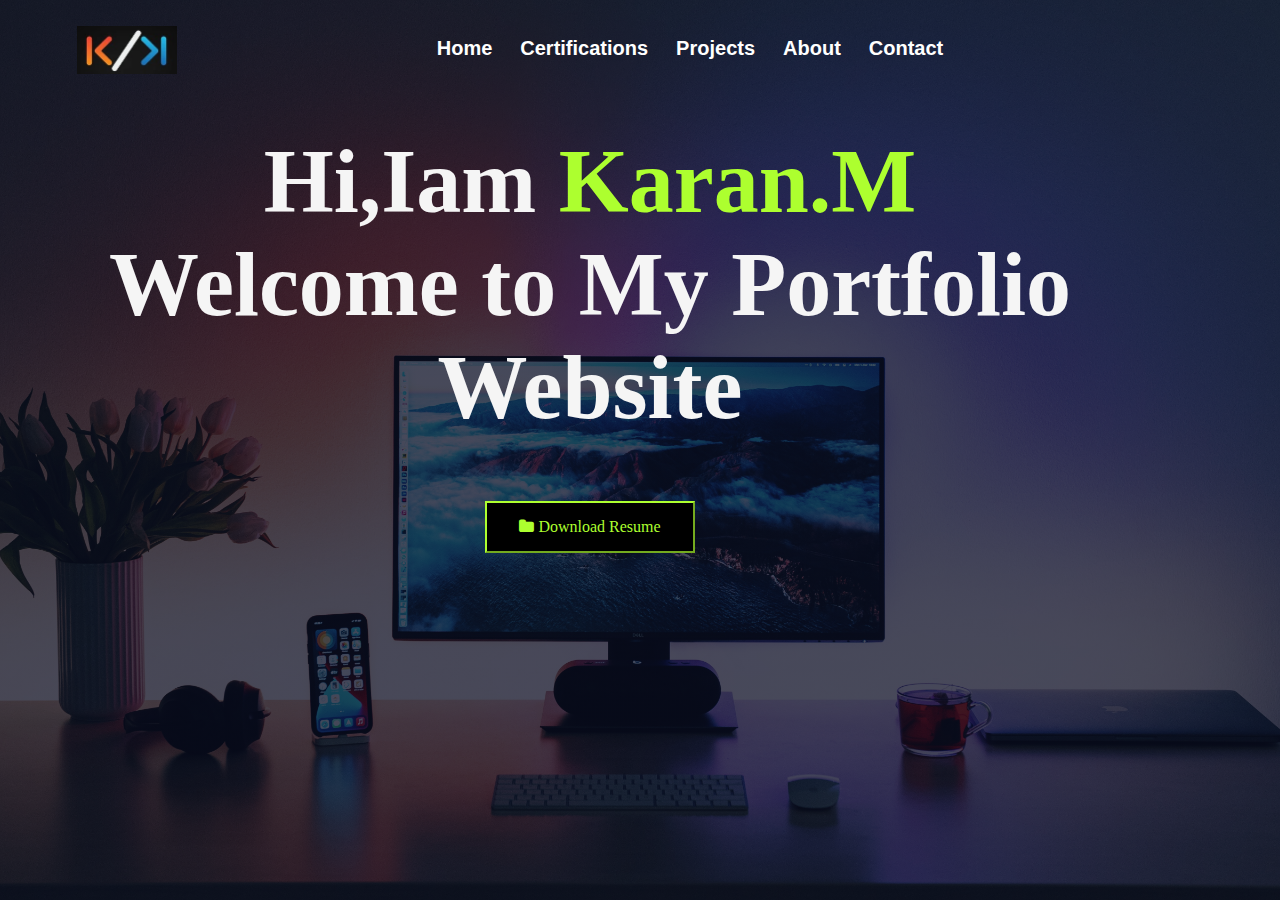
<file: index.html>
<!DOCTYPE html>
<html lang="en">
<head>
  <meta charset="UTF-8">
  <meta http-equiv="X-UA-Compatible" content="IE=edge">
  <meta name="viewport" content="width=device-width, initial-scale=1.0">
  <link rel="stylesheet" href="https://cdnjs.cloudflare.com/ajax/libs/font-awesome/4.7.0/css/font-awesome.min.css">
  <link rel="stylesheet" href="bmi.css">
  <title>Portfolio website</title>
  <script src="bmi.js"></script>
  
</head>
<body>
  <section class="workspace">
    <nav>
      <img  src="logo.jpg">
      <div class="nav-links">
        <ul>
          <li><a href="" class= "h"><b>Home</b></a></li>
          <li><a href="" class="c"><b>Certifications</b></a>
            <ul>
              <li><a href="" class= ""><b>Oracle Certificate</b></a></li><hr>
              <li><a href="oracle internship.pdf" download="Oracle_Internship" class= ""><b>Oracle Intership </b></a></li><hr>
              <li><a href="excel.pdf" download="Excel" class= ""><b> Excel Certificate</b></a></li><hr>
              <li><a href="Java certificate.pdf" download="Java(basic)" class= ""><b>Java(Basic) Certificate</b></a></li><hr>
              <li><a href="SQL TEST CERTIFICATE.png" download="Sql_test"   class= ""><b>Sql Public Test Certificate</b></a></li><hr>
            </ul>
          </li>
          <li><a href="" class="p"><b>Projects</b></a>
            <ul>
            <li><a href="BMI_calculator.html" class= ""><b>Bmi Calculator</b></a></li><hr>
            <li><a href="ideal_weight_calculator.html" class= ""><b>Ideal weight Calculator</b></a></li><hr>
            <li><a href="Men_body_fat_calculator.html" class= ""><b>Body fat percent calculator for men</b></a></li><hr>
            <li><a href="women_body_fat_calculator.html" class= ""><b>Body fat percent calculator for women</b></a></li><hr>
            <li><a href="caloriecalculator.html" class= ""><b>Calorie Intake calculator</b></a></li><hr>
            </ul>
          </li>
  
          <li><a href="about.html" class="ho"><b>About</b></a></li>
          <li><a href="contact.html" class="ho"><b>Contact</b></a></li>
        </ul>
      </div>
    </nav>

    
        <div class="content">
          <div>
            <h1>Hi,Iam <span class="name">Karan.M</span> <br>
            Welcome to My Portfolio Website</h1>
        </div>
        <br>
        <div class="but">
          <a href="Karan_resume.pdf" download="KARAN M"><button onclick="" class="btn" ><i class="fa fa-folder">   Download Resume</i> </button></a>
        </div>
        <br>
        <br>
  </section>
  
  </body>
</html>
</file>
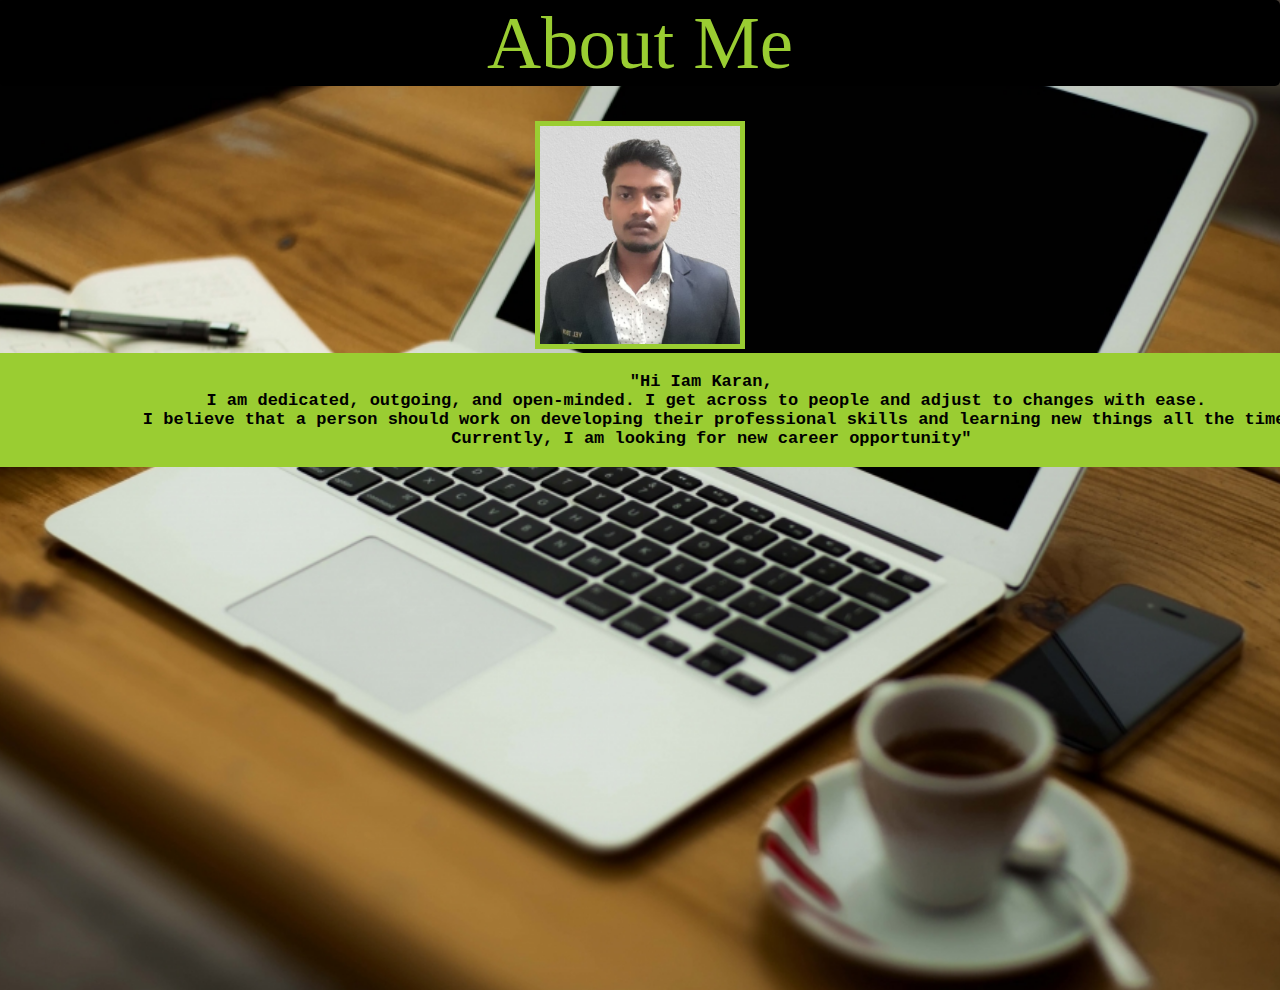
<file: about.html>
<!DOCTYPE html>
<html lang="en">
<head>
  <meta charset="UTF-8">
  <meta http-equiv="X-UA-Compatible" content="IE=edge">
  <meta name="viewport" content="width=device-width, initial-scale=1.0">
  <link rel="stylesheet" href="https://cdnjs.cloudflare.com/ajax/libs/font-awesome/4.7.0/css/font-awesome.min.css">
  <link rel="stylesheet" href="bmi.css">
  <title>Aboutme</title>
  <script src="bmi.js"></script>
  <body>
    <div class="wrapper">
        <article>
          <header class="aboutkaran">About Me</header>
            <img src="KARAN_PHOTO.jpg" id="karanodaphoto">
            <br>
            <pre>
              <b>
             <span class="hiiamkaran">"Hi Iam Karan,</span> 
              I am dedicated, outgoing, and open-minded. I get across to people and adjust to changes with ease. 
              I believe that a person should work on developing their professional skills and learning new things all the time. 
              Currently, I am looking for new career opportunity"</b>
            </pre>
        </article>
      </div>
      </body>
      </html>
</file>
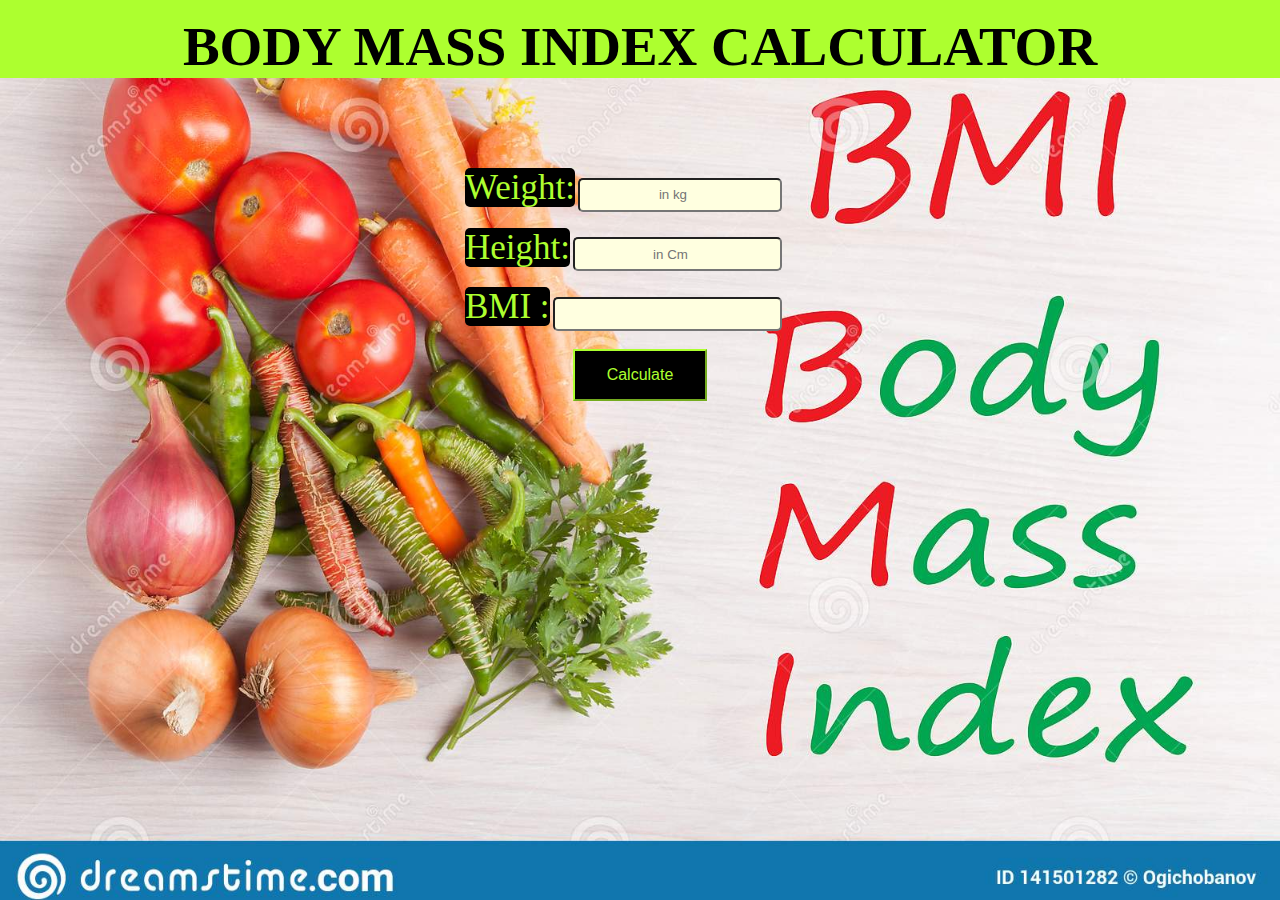
<file: BMI_calculator.html>
<!DOCTYPE html>
<html lang="en">
<head>
  <meta charset="UTF-8">
  <meta http-equiv="X-UA-Compatible" content="IE=edge">
  <meta name="viewport" content="width=device-width, initial-scale=1.0">
  <link rel="stylesheet" href="https://cdnjs.cloudflare.com/ajax/libs/font-awesome/4.7.0/css/font-awesome.min.css">
  <link rel="stylesheet" href="bmi.css">
  <title>BMi_calculator</title>
  <script src="bmi.js"></script>
  <body>
    <section class="container">
    
        <h1 class="bmi_heading">BODY MASS INDEX CALCULATOR</h1>
        <br>
        <br>
        <br>
        <br>
        <br>
        <div class="form">
          <label class="Weight">Weight:</label>
          <input type="number" id="Weight" placeholder="in kg" size="25px">
          <br>
          <br>
          <label class="Height" >Height:</label>
          <input type="number" id="Height" placeholder=" in Cm " size="25px">
          <br>
          <br>
          <label class="BMI" > BMI :</label>
          <input type="number" id="BMI"  size="25px">
          <br>
          <br>
          <div id="butt">
            <button onclick="bmi()" class="buttonn"  size="25px" >Calculate</button>
          </div>
          <br>
        </div> 
    </section>
    </body>
    </html>
</file>
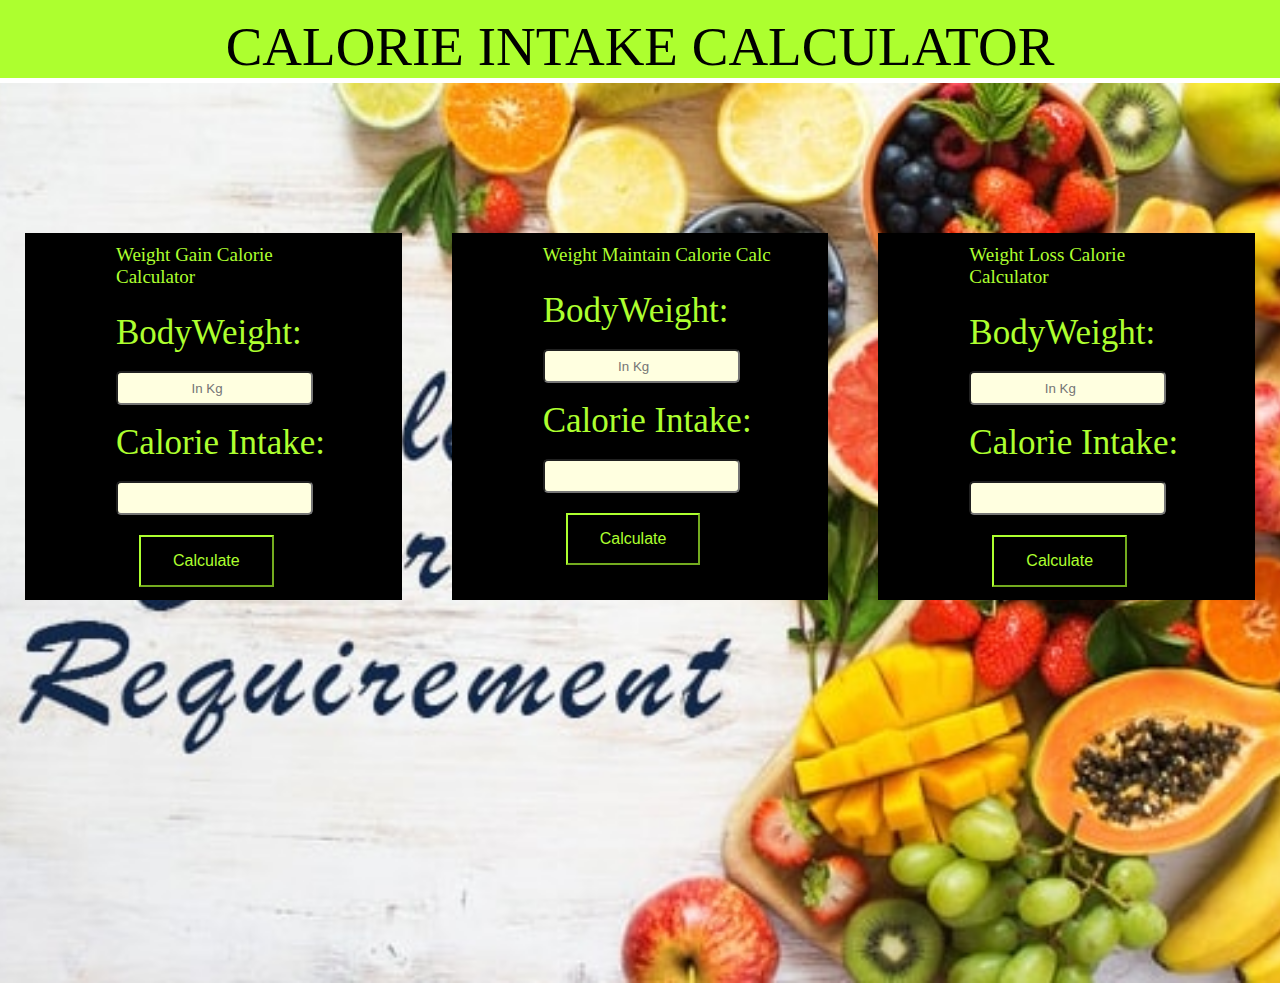
<file: caloriecalculator.html>
<!DOCTYPE html>
<html lang="en">
<head>
  <meta charset="UTF-8">
  <meta http-equiv="X-UA-Compatible" content="IE=edge">
  <meta name="viewport" content="width=device-width, initial-scale=1.0">
  <link rel="stylesheet" href="https://cdnjs.cloudflare.com/ajax/libs/font-awesome/4.7.0/css/font-awesome.min.css">
  <link rel="stylesheet" href="bmi.css">
  <title>caloricalculator</title>
  <script src="bmi.js"></script>
  <body>

    <div class="H">
        <header class="lasth">CALORIE INTAKE CALCULATOR</header>
      </div>
      
    <section class="containerlast">
      <div class="coloumns">
         <div class="coloumn">
           <form class="one" >
             <div class="thalaipu"><header class="H2">Weight Gain Calorie Calculator</header></div>
             <div class="weightgain">
               <label class="BodyWeight">BodyWeight:</label>
               <br>
               <br>
               <input type="number" id="BodyWeight1" placeholder="In Kg">
               <br>
               <br>
               <label class="cg">Calorie Intake:</label>
               <br>
               <br>
               <input type="number" id="CalorieIntake_karan">
               <br>
               <br>
               <div >
                  <button onclick="Weightgaincalculator()" type="button" id="buttlast1" >Calculate</button>
                </div> 
             </div>
           </form>
         </div>
        
  
         <div class="coloumn">
          <form  class="two">
            <div class="thalaipu"><header class="H2">Weight Maintain Calorie Calc</header></div>
            <div class="weightloss">
              <label class="BodyWeight">BodyWeight:</label>
              <br>
              <br>
              <input type="number" id="BodyWeight2" placeholder="In Kg">
              <br>
              <br>
              <label class="cg">Calorie Intake:</label>
              <br>
              <br>
              <input type="number" id="CalorieIntake_seri" >
              <br>
              <br>
              <div>
              <button onclick="Weightgaincalculator_karan2()"  type="button" id="buttlast2" >Calculate</button>
            </div>
            </div>
          </form>
        </div>
  
  
        <div class="coloumn">
          <form class="three">
            <div class="thalaipu"><header class="H2">Weight Loss Calorie Calculator</header></div>
            <div class="weightmaintain">
              <label class="BodyWeight">BodyWeight:</label>
              <br>
              <br>
              <input type="number" id="BodyWeight3" placeholder="In Kg">
              <br>
              <br>
              <label class="cg">Calorie Intake:</label>
              <br>
              <br>
              <input type="number" id="CalorieIntake_poda">
              <br>
              <br>
              <div>
              <button onclick="Weightgaincalculator_karan3()"  type="button" id="buttlast3" >Calculate</button>
              </div>
            </div>
          </form>
        </div>
      </div>
    </section>
  
  </body>
  </html>
</file>
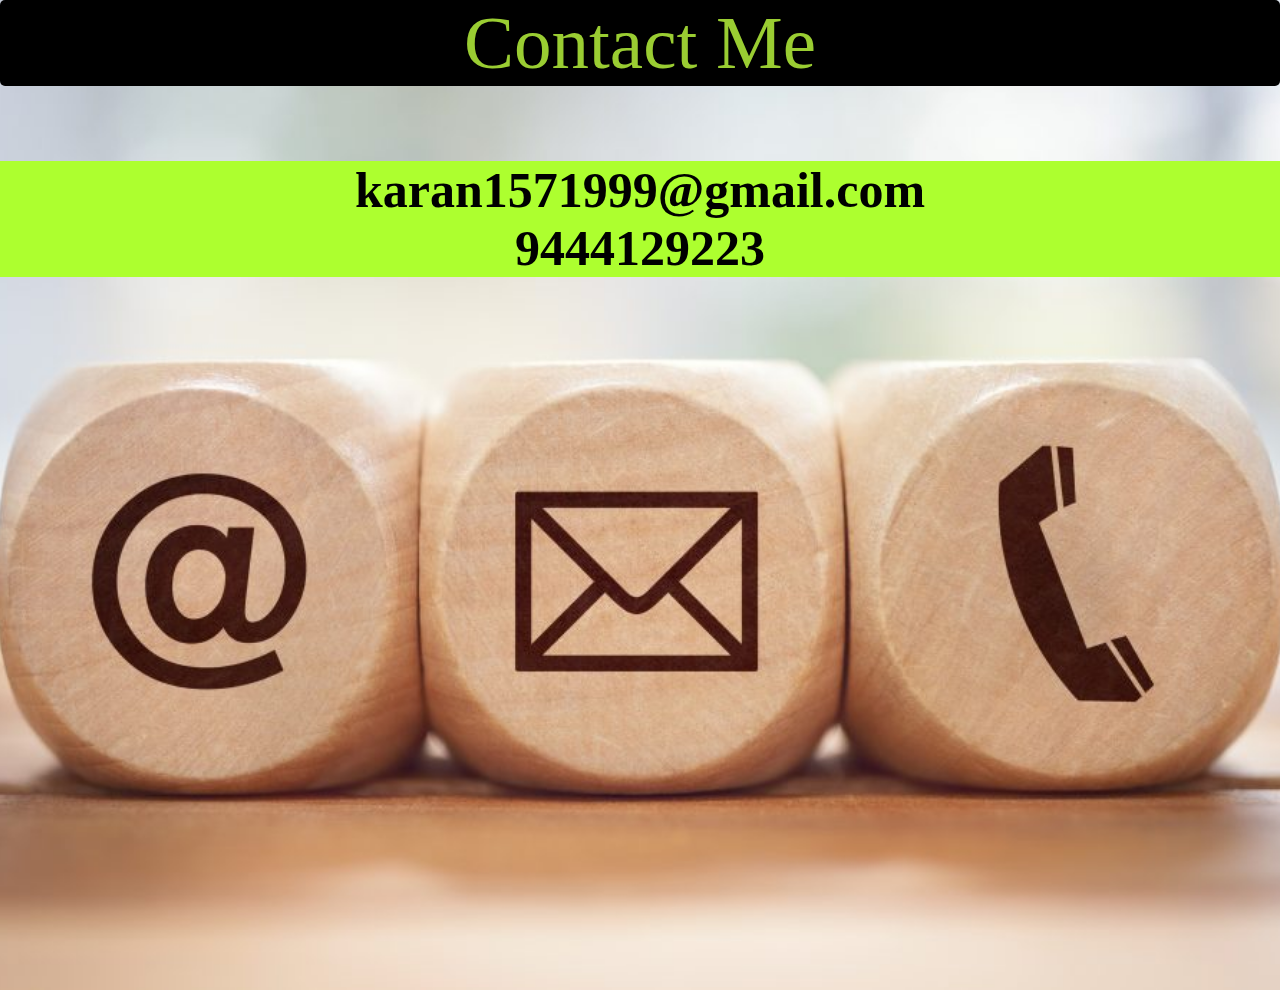
<file: contact.html>
<!DOCTYPE html>
<html lang="en">
<head>
  <meta charset="UTF-8">
  <meta http-equiv="X-UA-Compatible" content="IE=edge">
  <meta name="viewport" content="width=device-width, initial-scale=1.0">
  <link rel="stylesheet" href="https://cdnjs.cloudflare.com/ajax/libs/font-awesome/4.7.0/css/font-awesome.min.css">
  <link rel="stylesheet" href="bmi.css">
  <title>contactme</title>
  <script src="bmi.js"></script>
  <body>
      
  <div class="contactme">
    <header class="contactpannu">Contact Me</header>
    <p class="connect">
      <b>karan1571999@gmail.com</b>
      <br>
      <b>9444129223</b>
      </p>
  </div>
</body>
</html>
</file>
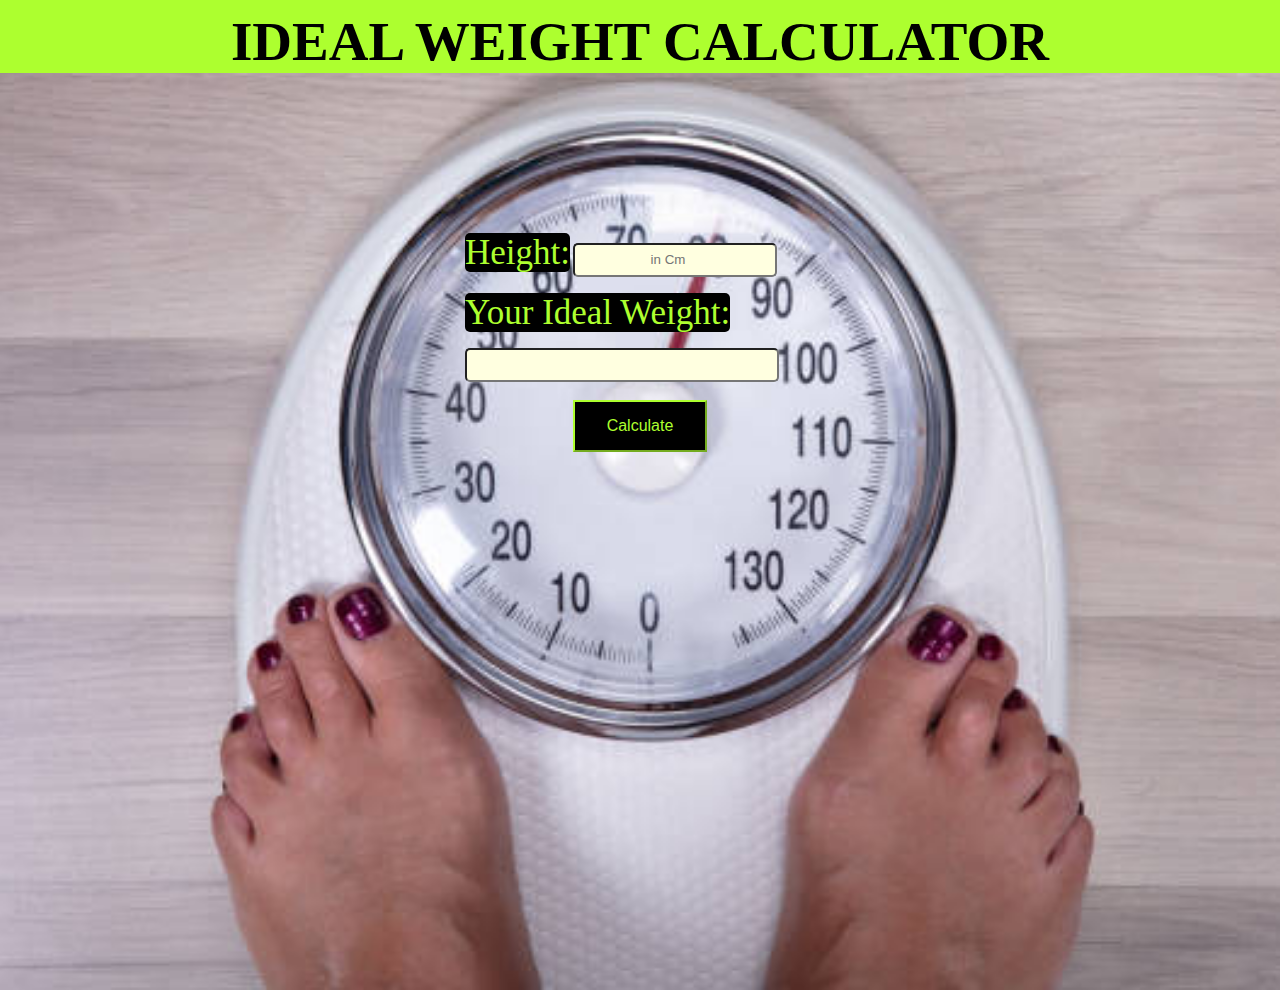
<file: ideal_weight_calculator.html>
<!DOCTYPE html>
<html lang="en">
<head>
  <meta charset="UTF-8">
  <meta http-equiv="X-UA-Compatible" content="IE=edge">
  <meta name="viewport" content="width=device-width, initial-scale=1.0">
  <link rel="stylesheet" href="https://cdnjs.cloudflare.com/ajax/libs/font-awesome/4.7.0/css/font-awesome.min.css">
  <link rel="stylesheet" href="bmi.css">
  <title>Ideal_weight_calcultor</title>
  <script src="bmi.js"></script>
  <body>

    <section class="container2">
        <h1 class="ideal_weight_heading">IDEAL WEIGHT CALCULATOR</h1>
        <br>
        <br>
        <br>
        <br>
        <br>
        <div class="form2">
          <label class="ideal_weight_Height">Height:</label>
          <input type="number" id="ideal_Height" placeholder="in Cm" size="25px">
          <br>
          <br>
          <label class="ideal_weight" >Your Ideal Weight:</label>
          <input type="text" id="ideal_weight_id"   size="25px">
          <br>
          <br>
          <div id="butt2">
            <button onclick="ideal_weight()" class="buttonn2"  size="25px" >Calculate</button>
          </div>
          <br>
        </div> 
      </section>
    </body>
    </html>
</file>
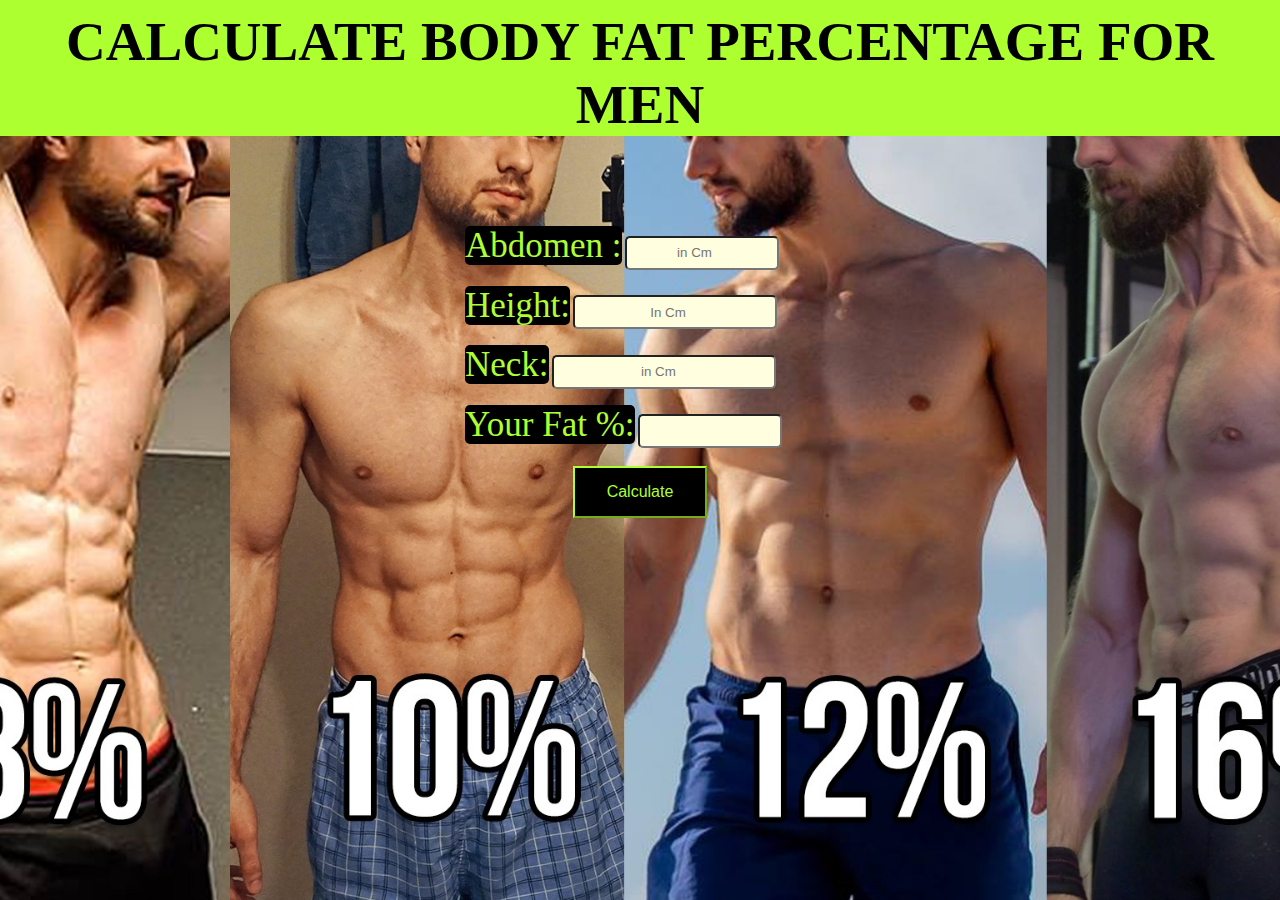
<file: Men_body_fat_calculator.html>
<!DOCTYPE html>
<html lang="en">
<head>
  <meta charset="UTF-8">
  <meta http-equiv="X-UA-Compatible" content="IE=edge">
  <meta name="viewport" content="width=device-width, initial-scale=1.0">
  <link rel="stylesheet" href="https://cdnjs.cloudflare.com/ajax/libs/font-awesome/4.7.0/css/font-awesome.min.css">
  <link rel="stylesheet" href="bmi.css">
  <title>Men_body_fat_percentage_calculator</title>
  <script src="bmi.js"></script>
  <body>

    <section class="container3">
        <h1 class="body_fat_percent_men">CALCULATE BODY FAT PERCENTAGE FOR MEN</h1>
        <br>
        <br>
        <br>
        <br>
        <br>
        <div class="form3">
          <label class="abdomen">Abdomen :</label>
          <input type="number" id="abdomen_id" placeholder="in Cm" size="25px">
          <br>
          <br>
          <label class="Height_fat" >Height:</label>
          <input type="number" id="Height_fat_id"  placeholder="In Cm" size="25px">
          <br>
          <br>
          <label class="Neck_fat">Neck:</label>
            <input type="number" id="Neck_fat_id" placeholder=" in Cm" size="25px">
            <br>
            <br>
            <label class="fat">Your Fat %:</label>
            <input type="number" id="fat_id1"  size="25px">
            <br>
            <br>
          <div id="butt3">
            <button onclick="fat_percent_for_men()" class="buttonn3"  size="25px" >Calculate</button>
          </div>
          <br>
        </div> 
      </section>
      </body>
      </html>
</file>
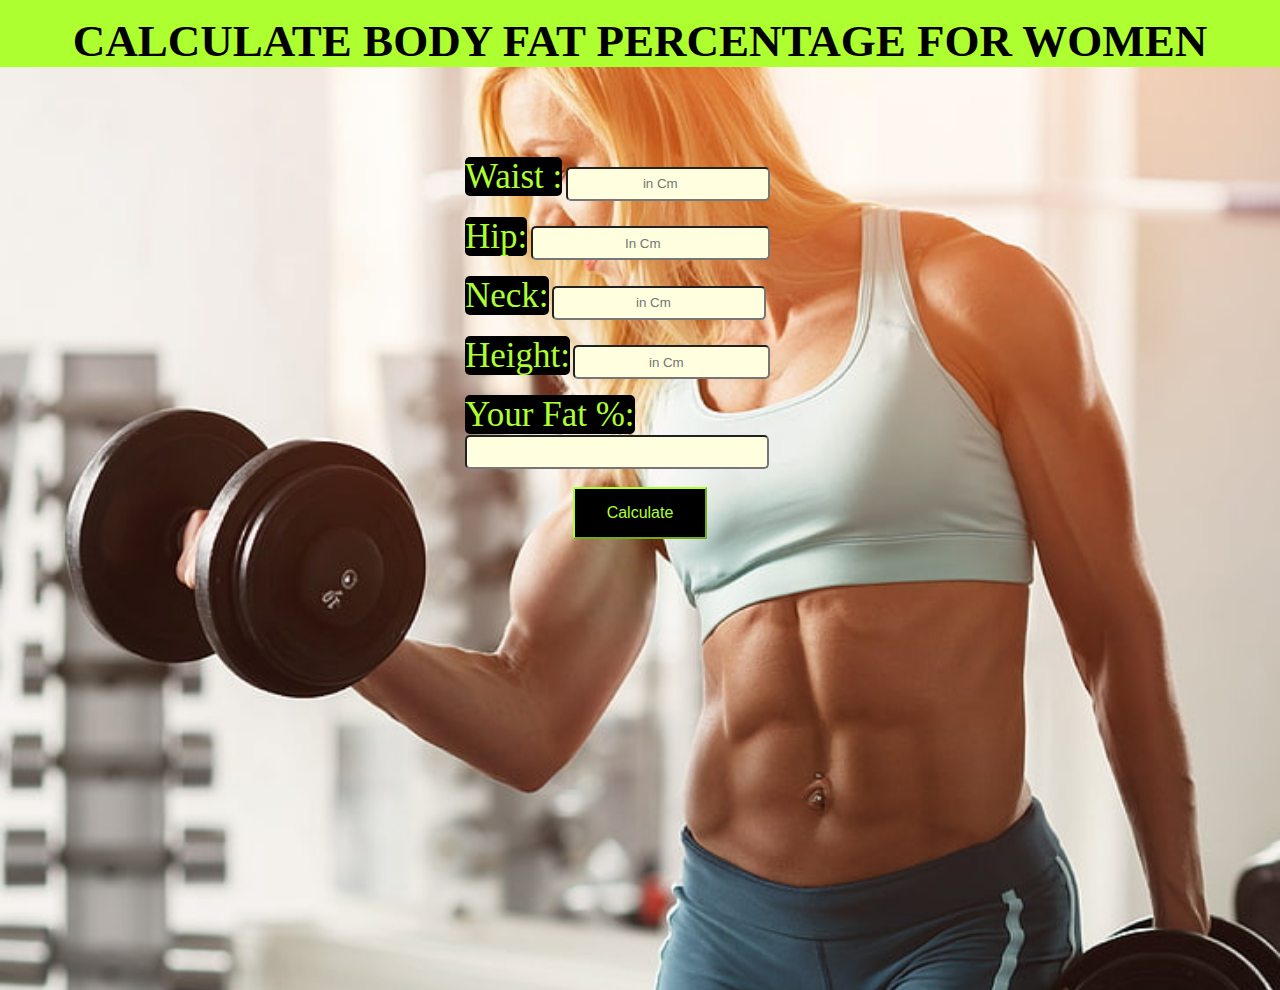
<file: women_body_fat_calculator.html>
<!DOCTYPE html>
<html lang="en">
<head>
  <meta charset="UTF-8">
  <meta http-equiv="X-UA-Compatible" content="IE=edge">
  <meta name="viewport" content="width=device-width, initial-scale=1.0">
  <link rel="stylesheet" href="https://cdnjs.cloudflare.com/ajax/libs/font-awesome/4.7.0/css/font-awesome.min.css">
  <link rel="stylesheet" href="bmi.css">
  <title>women_body_fat_calculator</title>
  <script src="bmi.js"></script>
  <body>

    <section class="container4">
        <h1 class="body_fat_percent_women">CALCULATE BODY FAT PERCENTAGE FOR WOMEN</h1>
        <br>
        <br>
        <br>
        <br>
        <br>
        <div class="form4">
          <label class="Waist">Waist :</label>
          <input type="number" id= "waist_id" placeholder="in Cm" >
          <br>
          <br>
          <label class="Hip" >Hip:</label>
          <input type="number" id="hip_id"  placeholder="In Cm" >
          <br>
          <br>
          <label class="Neck">Neck:</label>
            <input type="number" id="Neck_id" placeholder=" in Cm" >
            <br>
            <br>
            <label class="Heightf">Height:</label>
            <input type="number" id="Heightf_id" placeholder=" in Cm" >
           <br>
           <br>
            <label class="fat">Your Fat %:</label>
            <input type="number" id="fat_female" >
            <br>
            <br>
          <div id="butt4">
            <button onclick="fat_percent_for_women()" class="buttonn4" >Calculate</button>
          </div>
          <br>
        </div> 
      </section>
    
  </body>
  </html>
</file>
<file: bmi.css>
*{
    margin:0;
    padding:0;
}
.workspace{
    min-height: 100vh;
    width: 100%;
    background-image:linear-gradient(rgba(4,9,30,0.7),rgba(4,9,30,0.7)), url("background.jpg");
    background-size: cover;
    background-position: center;
    position:relative;
    
}
nav{
    display: flex;
    padding: 2% 6%;
    justify-content:space-around;
    align-items: center;
}
nav img {
    width: 100px;
    


}
.nav-links{
    flex: 1;
    text-align: center;

}
.nav-links ul li{
    list-style: none;
    display: inline-block;
    padding: 8px 12px;
    position :relative;
}
.nav-links ul li a{
    color:#fff;
    text-decoration:none;
    font-size:20px;
    font-family: sans-serif;
}

.nav-links ul li::after{
    content:"";
    width:0%;
    height:2px;
    background: greenyellow;
    display : block;
    margin:auto;
    transition: 1s;
} 

.nav-links ul li:hover::after{
    width: 100%;
}
.nav-links ul ul{
    position: absolute;
    top: 35px;
    display: none;
}
.nav-links ul li:hover > ul{
    display: block;
}
.nav-links ul ul li{
    width: 150px;
    float: none;
    display: list-item;
    position: relative;
    background-color: black;
    
}

.content{
    text-align: center;
    margin-top: 30px;
    margin-right: 100px;
    
    color:whitesmoke;
    font-size:45px;

  
}
.btn{
    background-color: black;
  border-color: greenyellow;
  color:greenyellow;
  padding: 15px 32px;
  text-align: center;
  text-decoration: none;
  display: inline-block;
  font-size: 16px;
  margin: 4px 2px;
  cursor: pointer;
}
.btn:hover{
    
    background-color:gray;
}





i{
    color:greenyellow
}
.name{
    color:greenyellow;
}



.container{
    min-height: 100vh;
    width: 100%;
    background-image: url("veg.jpg");
    background-size: cover;
    background-position: center;
    margin:0;
    padding:0;
    align-items: center;
    
    
}
.bmi_heading{
    text-align: center;
    padding-top: 15px;
   

    background-color:greenyellow;
    
    color:black;
    font-size:55px;
}
.form{
    margin: 0 auto; 
     width:350px;
     height:250px;
     font-size: 14px;
     border-radius : 5px;
     opacity: initial;
     
     border-width: thick;
     border-width: 200px;
     
}
#butt{
    margin: 0 auto; 
}
.Weight{
    font-size: 35px;
    background-color: black;
  border-color: greenyellow;
  color:greenyellow;
  border-radius: 5px;
}
.Height{
    font-size: 35px;
    background-color: black;
  border-color: greenyellow;
  color:greenyellow;
  border-radius: 5px;

}
.BMI{
    font-size: 35px;
    background-color: black;
  border-color: greenyellow;
  color:greenyellow;
  border-radius: 5px;

}
#butt{
    text-align: center;
    
    

}
#Weight{
    border-radius: 5px;
    width:200px;
    height:30px;
    background-color:lightyellow;
    text-align: center;

}
#Height{
    border-radius: 5px;
    width:205px;
    height:30px;
    background-color:lightyellow;
    text-align: center;

}
#BMI{
    border-radius: 5px;
    width:225px;
    height:30px;
    background-color:lightyellow;
    text-align: center;
}
.buttonn{
    background-color: black;
  border-color: greenyellow;
  color:greenyellow;
  padding: 15px 32px;
  
  text-decoration: none;
  display: inline-block;
  font-size: 16px;
  margin: 2px 2px;
  cursor: pointer;
}
    

.buttonn:hover{
    
    background-color:gray;
}


.container2{

   min-height: 110vh;
    width: 100%;
    background-image: url("ideal2.jpg");
    background-size: cover;
    background-position: center;
    margin:0;
    padding:0;
    align-items: center;
    
}
.form2{
    margin: 0 auto; 
     width:350px;
     height:250px;
     font-size: 14px;
     border-radius : 5px;
     opacity: initial;
     margin-top: 70px;
     
     border-width: thick;
     border-width: 200px;

}
.ideal_weight_heading{
    text-align: center;
    padding-top: 10px;
    background-color:greenyellow;
    color:black;
    font-size:55px;
}
#ideal_Height{
    border-radius: 5px;
    width:200px;
    height:30px;
    background-color:lightyellow;
    text-align: center;

}
#ideal_weight_id{
    border-radius: 5px;
    width:310px;
    height:30px;
    margin-top: 15px;
    background-color:lightyellow;
    text-align: center;

    
}
.ideal_weight_Height{
    font-size: 35px;
    background-color: black;
  border-color: greenyellow;
  color:greenyellow;
  border-radius: 5px;

}
.ideal_weight{
    font-size: 35px;
    background-color: black;
  border-color: greenyellow;
  color:greenyellow;
  border-radius: 5px;


}
#butt2{

text-align: center;
}
.buttonn2{
    background-color: black;
  border-color: greenyellow;
  color:greenyellow;
  padding: 15px 32px;
  text-decoration: none;
  display: inline-block;
  font-size: 16px;
  margin: 2px 2px;
  cursor: pointer;
}
.buttonn2:hover{
    background-color:gray;
}
.container3{
    min-height: 100vh;
    width: 100%;
    background-image: url("ideal-body-fat-percentage.jpg");
    background-size: cover;
    background-position: center;
    margin:0;
    padding:0;
    align-items: center;
    

}
.body_fat_percent_men{
    text-align: center;
    padding-top: 10px;
    background-color:greenyellow;
    color:black;
    font-size:55px;


}

.form3{
    margin: 0 auto; 
     width:350px;
     height:250px;
     font-size: 14px;
     border-radius : 5px;
     opacity: initial;
     
     border-width: thick;
     border-width: 200px;

}
.abdomen{
   
    font-size: 35px;
    background-color: black;
  border-color: greenyellow;
  color:greenyellow;
  border-radius: 5px;
}
.Height_fat{
    font-size: 35px;
    background-color: black;
  border-color: greenyellow;
  color:greenyellow;
  border-radius: 5px;
}
.Neck_fat{
    font-size: 35px;
    background-color: black;
  border-color: greenyellow;
  color:greenyellow;
  border-radius: 5px;
}
.fat{
    font-size: 35px;
    background-color: black;
  border-color: greenyellow;
  color:greenyellow;
  border-radius: 5px;
}
#abdomen_id{
    border-radius: 5px;
    width:150px;
    height:30px;
    background-color:lightyellow;
    text-align: center;

}
#Height_fat_id{
    border-radius: 5px;
    width:200px;
    height:30px;
    background-color:lightyellow;
    text-align: center;

}
#Neck_fat_id{
    border-radius: 5px;
    width:220px;
    height:30px;
    background-color:lightyellow;
    text-align: center;

}
#fat_id1{
    border-radius: 5px;
    width:140px;
    height:30px;
    background-color:lightyellow;
    text-align: center;

}
#butt3{
    text-align: center;

}
.buttonn3{
    background-color: black;
  border-color: greenyellow;
  color:greenyellow;
  padding: 15px 32px;
  
  text-decoration: none;
  display: inline-block;
  font-size: 16px;
  margin: 2px 2px;
  cursor: pointer;

}
.buttonn3:hover{
    background-color:gray;


}
.container4{
    min-height: 110vh;
    width: 100%;
    background-image: url("fat2.jpg");
    background-size: cover;
    background-position: center;
    margin:0;
    padding:0;
    align-items: center;

}
.body_fat_percent_women{
    text-align: center;
    padding-top: 15px;
    background-color:greenyellow;
    color:black;
    font-size:45px;
}
.Waist{
    font-size: 35px;
    background-color: black;
  border-color: greenyellow;
  color:greenyellow;
  border-radius: 5px

}
.Hip{
    font-size: 35px;
    background-color: black;
  border-color: greenyellow;
  color:greenyellow;
  border-radius: 5px


}
.Neck{
    font-size: 35px;
    background-color: black;
  border-color: greenyellow;
  color:greenyellow;
  border-radius: 5px

}
.Heightf{
    font-size: 35px;
    background-color: black;
  border-color: greenyellow;
  color:greenyellow;
  border-radius: 5px

}
.fat{
    font-size: 35px;
    background-color: black;
  border-color: greenyellow;
  color:greenyellow;
  border-radius: 5px

}
.form4{
    margin: 0 auto; 
     width:350px;
     height:250px;
     font-size: 14px;
     border-radius : 5px;
     opacity: initial;
     
     border-width: thick;
     border-width: 200px;

}
#waist_id{
    border-radius: 5px;
    width:200px;
    height:30px;
    background-color:lightyellow;
    text-align: center;


}
#hip_id{
    border-radius: 5px;
    width:235px;
    height:30px;
    background-color:lightyellow;
    text-align: center;


}
#Neck_id{
    border-radius: 5px;
    width:210px;
    height:30px;
    background-color:lightyellow;
    text-align: center;


}
#Heightf_id{
    border-radius: 5px;
    width:193px;
    height:30px;
    background-color:lightyellow;
    text-align: center;


}
#fat_female{
    border-radius: 5px;
    width:300px;
    height:30px;
    background-color:lightyellow;
    text-align: center;


}
#butt4{
    text-align: center;

}
.buttonn4{
    background-color: black;
  border-color: greenyellow;
  color:greenyellow;
  padding: 15px 32px;
  
  text-decoration: none;
  display: inline-block;
  font-size: 16px;
  margin: 2px 2px;
  cursor: pointer;

}
.buttonn4:hover{
    background-color:gray;

}



.containerlast{
    min-height: 100vh;
    width: 100%;
    background-image: url("Daily-Calorie-Requirement.jpg");
    background-size: cover;
    background-position: center;
    margin:0;
    padding:0;
    align-items: center;
    
           
}
.coloumns{
    display:flex;
    flex-flow: row wrap;
    justify-content:center;
    margin-bottom: 60px;
    margin:5px 0;
    height:40p;
}

.coloumn{
    flex:1;
    border:1px solid black;
    margin:2px;
    padding:10px;
    opacity:initial;
    margin-top: 150px;
    margin-left:25px;
    margin-right:25px;
    background-color:black;
    
}.one{
    margin-left: 35px;
}
.two{
    margin-left: 35px;

}
.three{
    margin-left: 35px;

}
.BodyWeight{
    font-size: 35px;
    background-color: black;
  border-color: greenyellow;
  color:greenyellow;
  border-radius: 5px


}
.cg{
    margin-top: 30px;
    font-size: 35px;
    background-color: black;
  border-color: greenyellow;
  color:greenyellow;
  
  border-radius: 5px}


  #buttlast1{
    
    background-color: black;
    border-color: greenyellow;
    color:greenyellow;
    padding: 15px 32px;
    
    text-decoration: none;
    display: inline-block;
    font-size: 16px;
    margin: 2px 2px;
    cursor: pointer;
    margin-left: 23px;
  
  }
  #buttlast1:hover{
    background-color:gray;

  }
  #buttlast2{
    
    background-color: black;
    border-color: greenyellow;
    color:greenyellow;
    padding: 15px 32px;
    
    text-decoration: none;
    display: inline-block;
    font-size: 16px;
    margin: 2px 2px;
    cursor: pointer;
    margin-left: 23px;
  
  }
  #buttlast2:hover{
    background-color:gray;
}


  #buttlast3{
    
    background-color: black;
    border-color: greenyellow;
    color:greenyellow;
    padding: 15px 32px;
    
    text-decoration: none;
    display: inline-block;
    font-size: 16px;
    margin: 2px 2px;
    cursor: pointer;
    margin-left: 23px;
  
  }
  #buttlast3:hover{
    background-color:gray;
  }
  #BodyWeight1{
    border-radius: 5px;
    width:193px;
    height:30px;
    background-color:lightyellow;
    text-align: center;

  }
  #BodyWeight2{
    border-radius: 5px;
    width:193px;
    height:30px;
    background-color:lightyellow;
    text-align: center;


  }
  #BodyWeight3{
    border-radius: 5px;
    width:193px;
    height:30px;
    background-color:lightyellow;
    text-align: center;

      
}

    

#CalorieIntake_karan{
    border-radius: 5px;
    width:193px;
    height:30px;
    background-color:lightyellow;
    text-align: center;

}
#CalorieIntake_seri{
    border-radius: 5px;
    width:193px;
    height:30px;
    background-color:lightyellow;
    text-align: center;

}
#CalorieIntake_poda{
    border-radius: 5px;
    width:193px;
    height:30px;
    background-color:lightyellow;
    text-align: center;

}
.weightgain{
    margin-left:45px;
}
.weightloss{
    margin-left:45px;
}
.weightmaintain{
    margin-left:45px;
}
.H{
    text-align: center;
    padding-top: 15px;
    background-color:greenyellow;
    color:black;
    font-size:55px;
   
}.H2{
    margin-left: 45px;
    margin-bottom: 25px;
    margin-right: 45px;
    color:greenyellow;
    font-size:19px;

    

}
.thalaipu{
    background-color:linear-gradient(rgba(4,9,30,0.7),rgba(4,9,30,0.7));
    border-color:whitesmoke;
    border:50px;
}
#karanodaphoto{
    width:400px;
}
.wrapper{
    min-height: 110vh;
    width: 100%;
    background-image:  url("aboutme.jpg");
    background-size: cover;
    background-position: center;
    margin:0;
    padding:0;
   text-align: center;
    
}
.aboutkaran{
    color:yellowgreen;
    background-color: black;
    border-radius: 5px;
    text-align: center;
    font-size: 75px;
}
article img{
    max-width: 200px;
    margin-top: 35px;
    border:5px solid yellowgreen;
    
    
}
pre{
    font-size: 17px;
    background-color: yellowgreen;
    
}
.contactme{
    min-height: 110vh;
    width: 100%;
    background-image:  url("contactme.jpg");
    background-size: cover;
    background-position: center;
    margin:0;
    padding:0;
   text-align: center;  
}
.contactpannu{
    color:yellowgreen;
    background-color: black;
    border-radius: 5px;
    text-align: center;
    font-size: 75px;

}
.connect{
    font-size: 50px;
    margin-top:75px;
    background-color: greenyellow;
    
}
</file>
